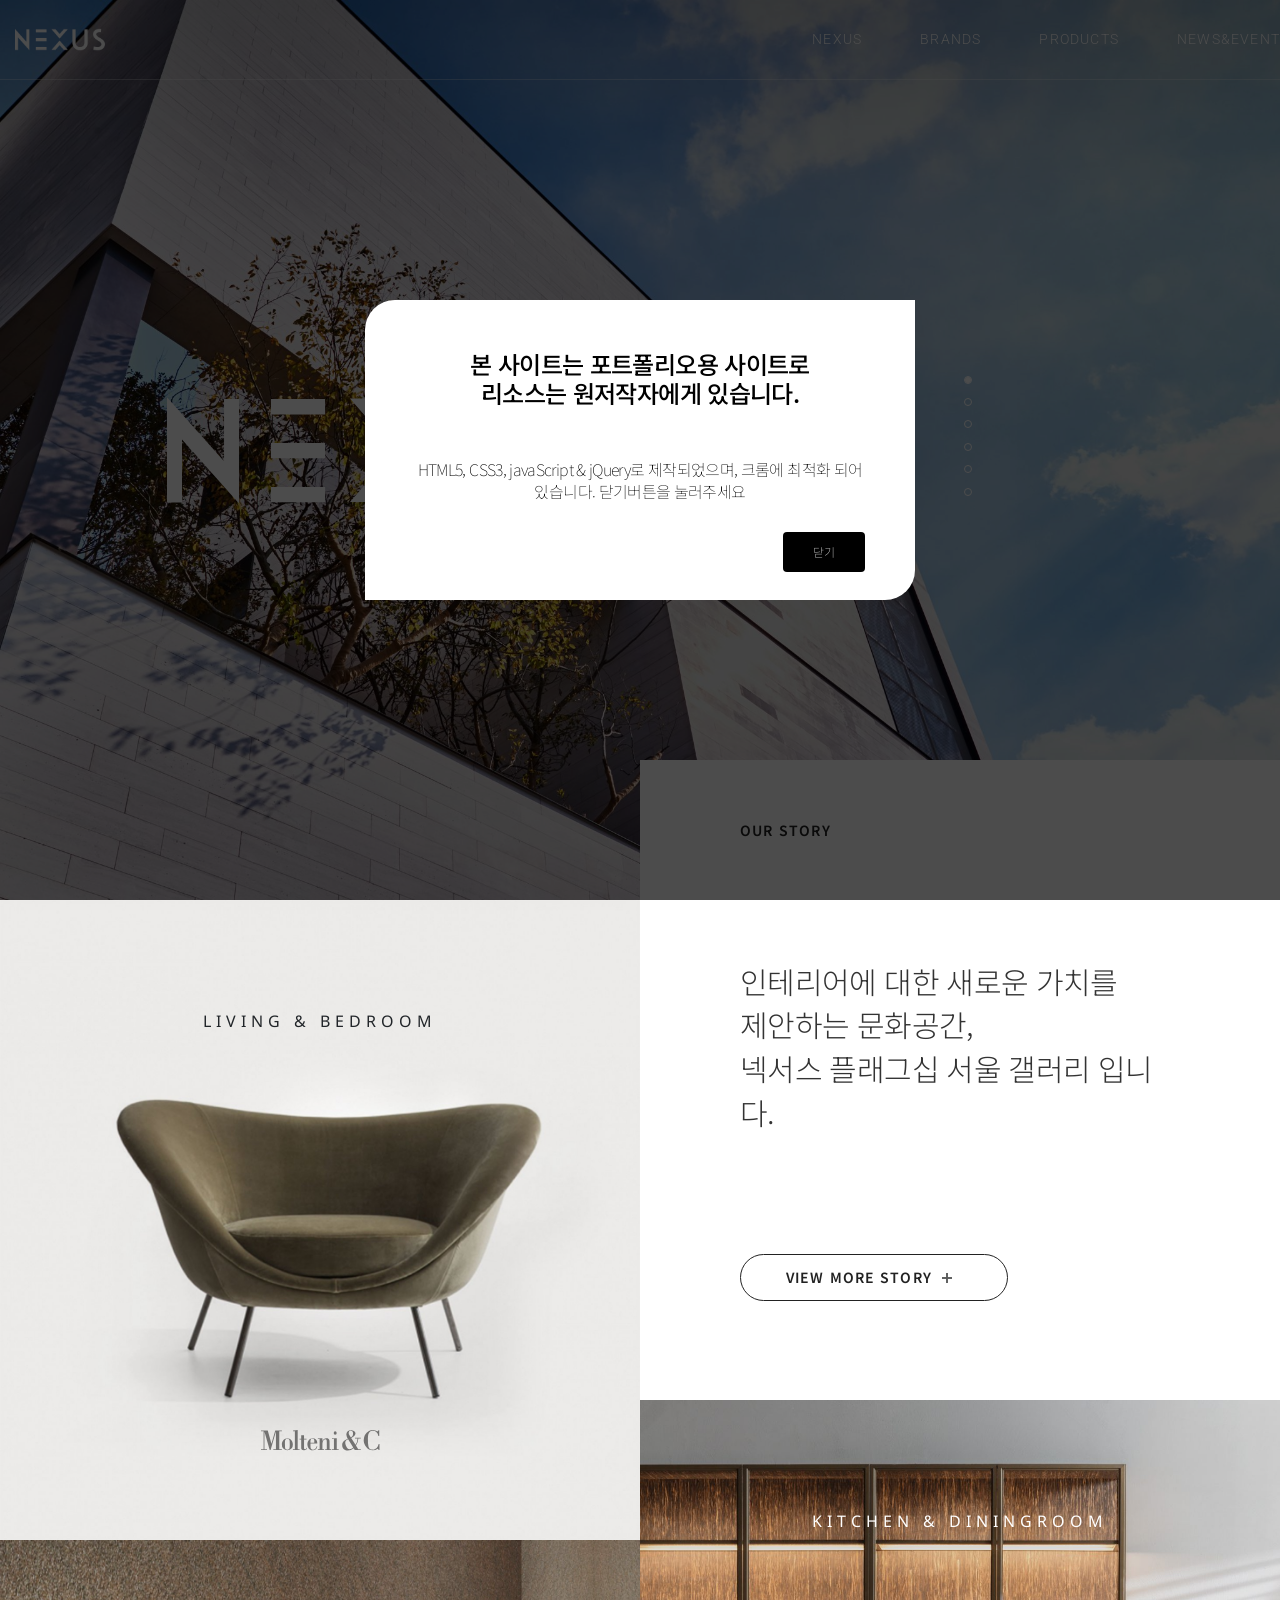
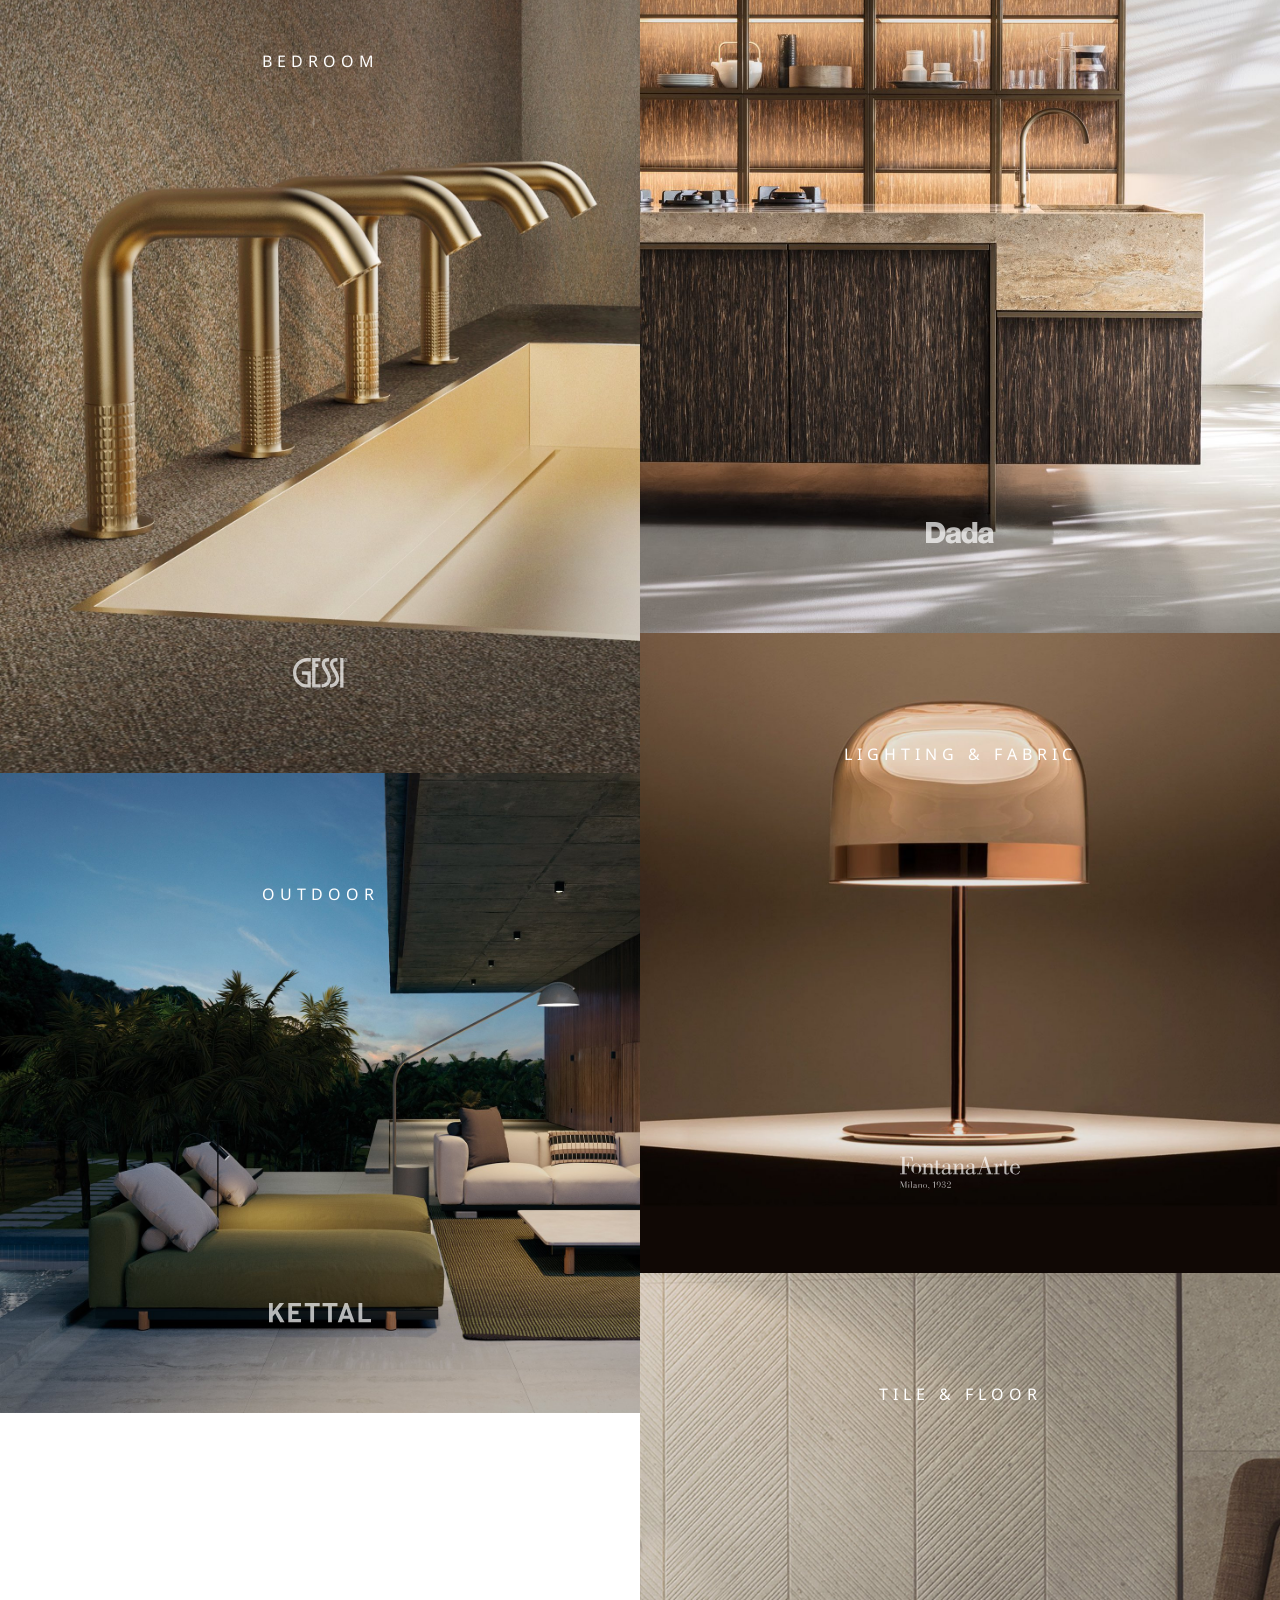
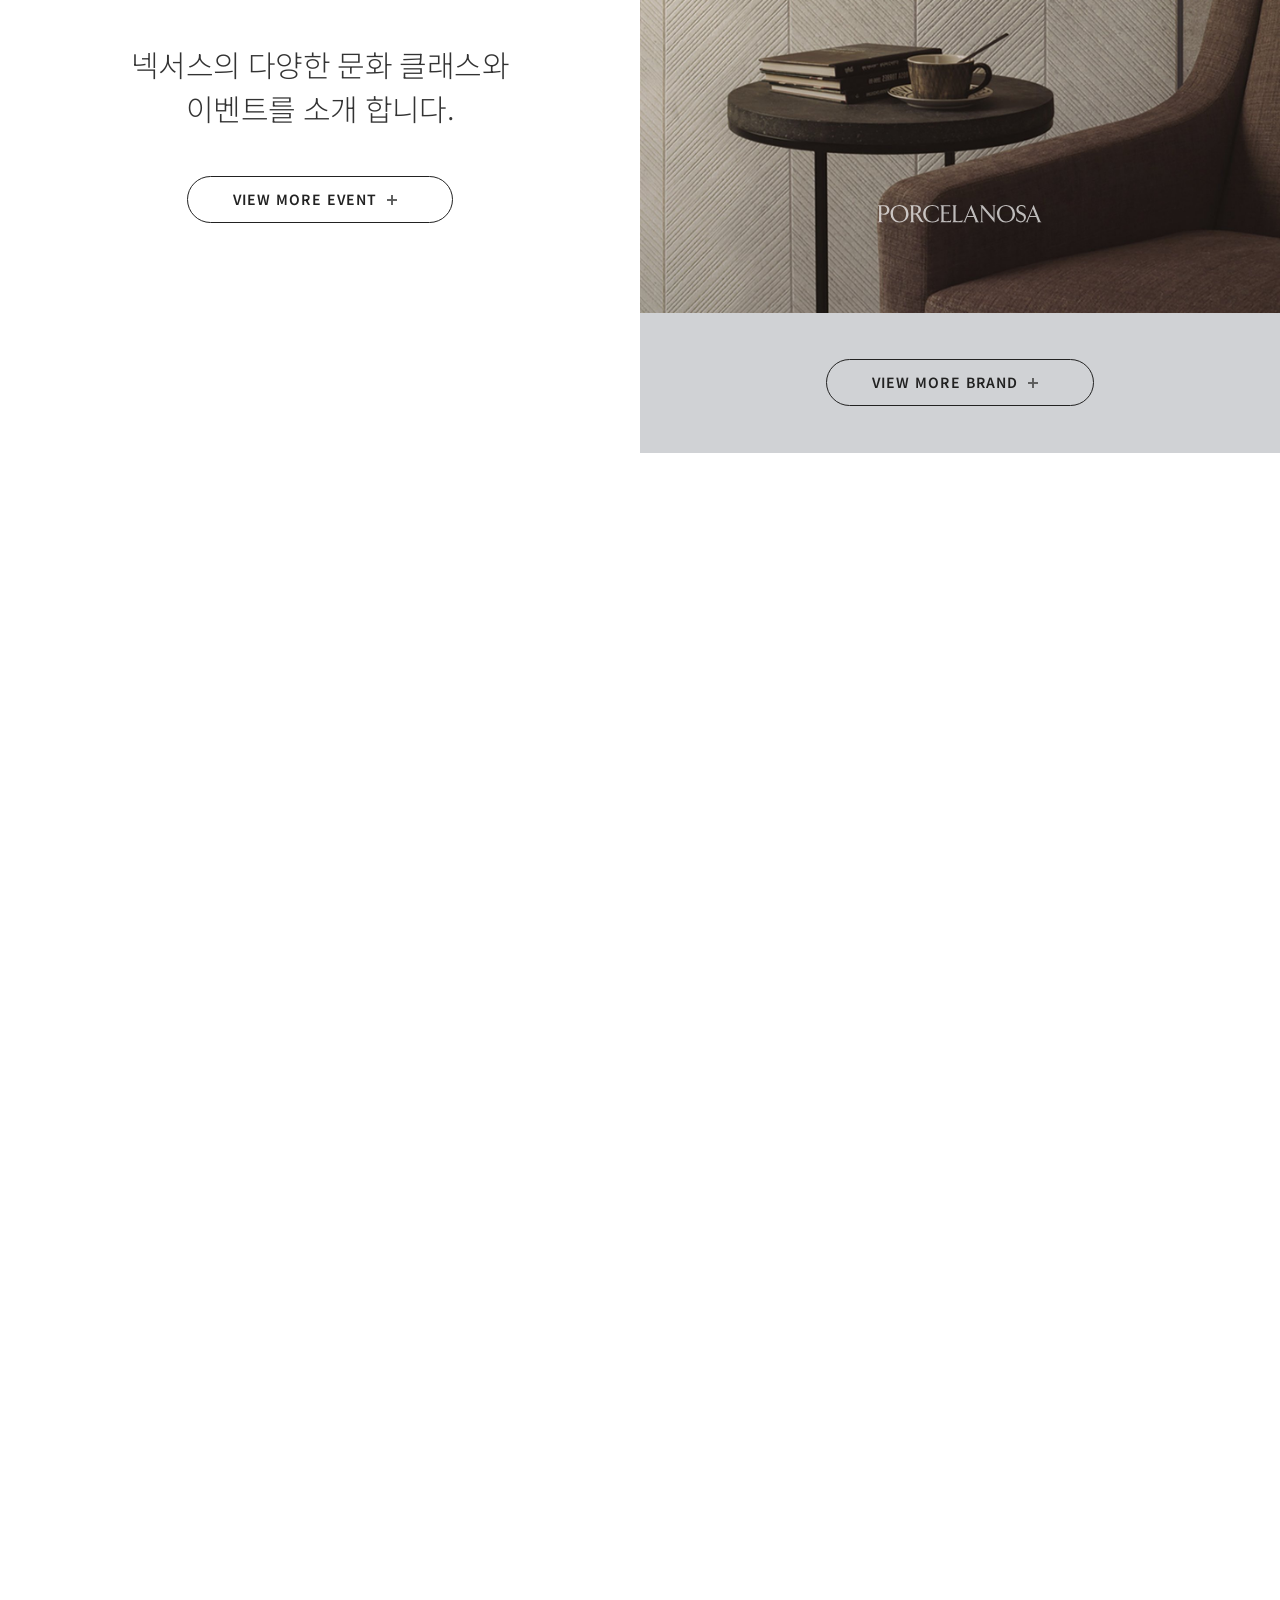
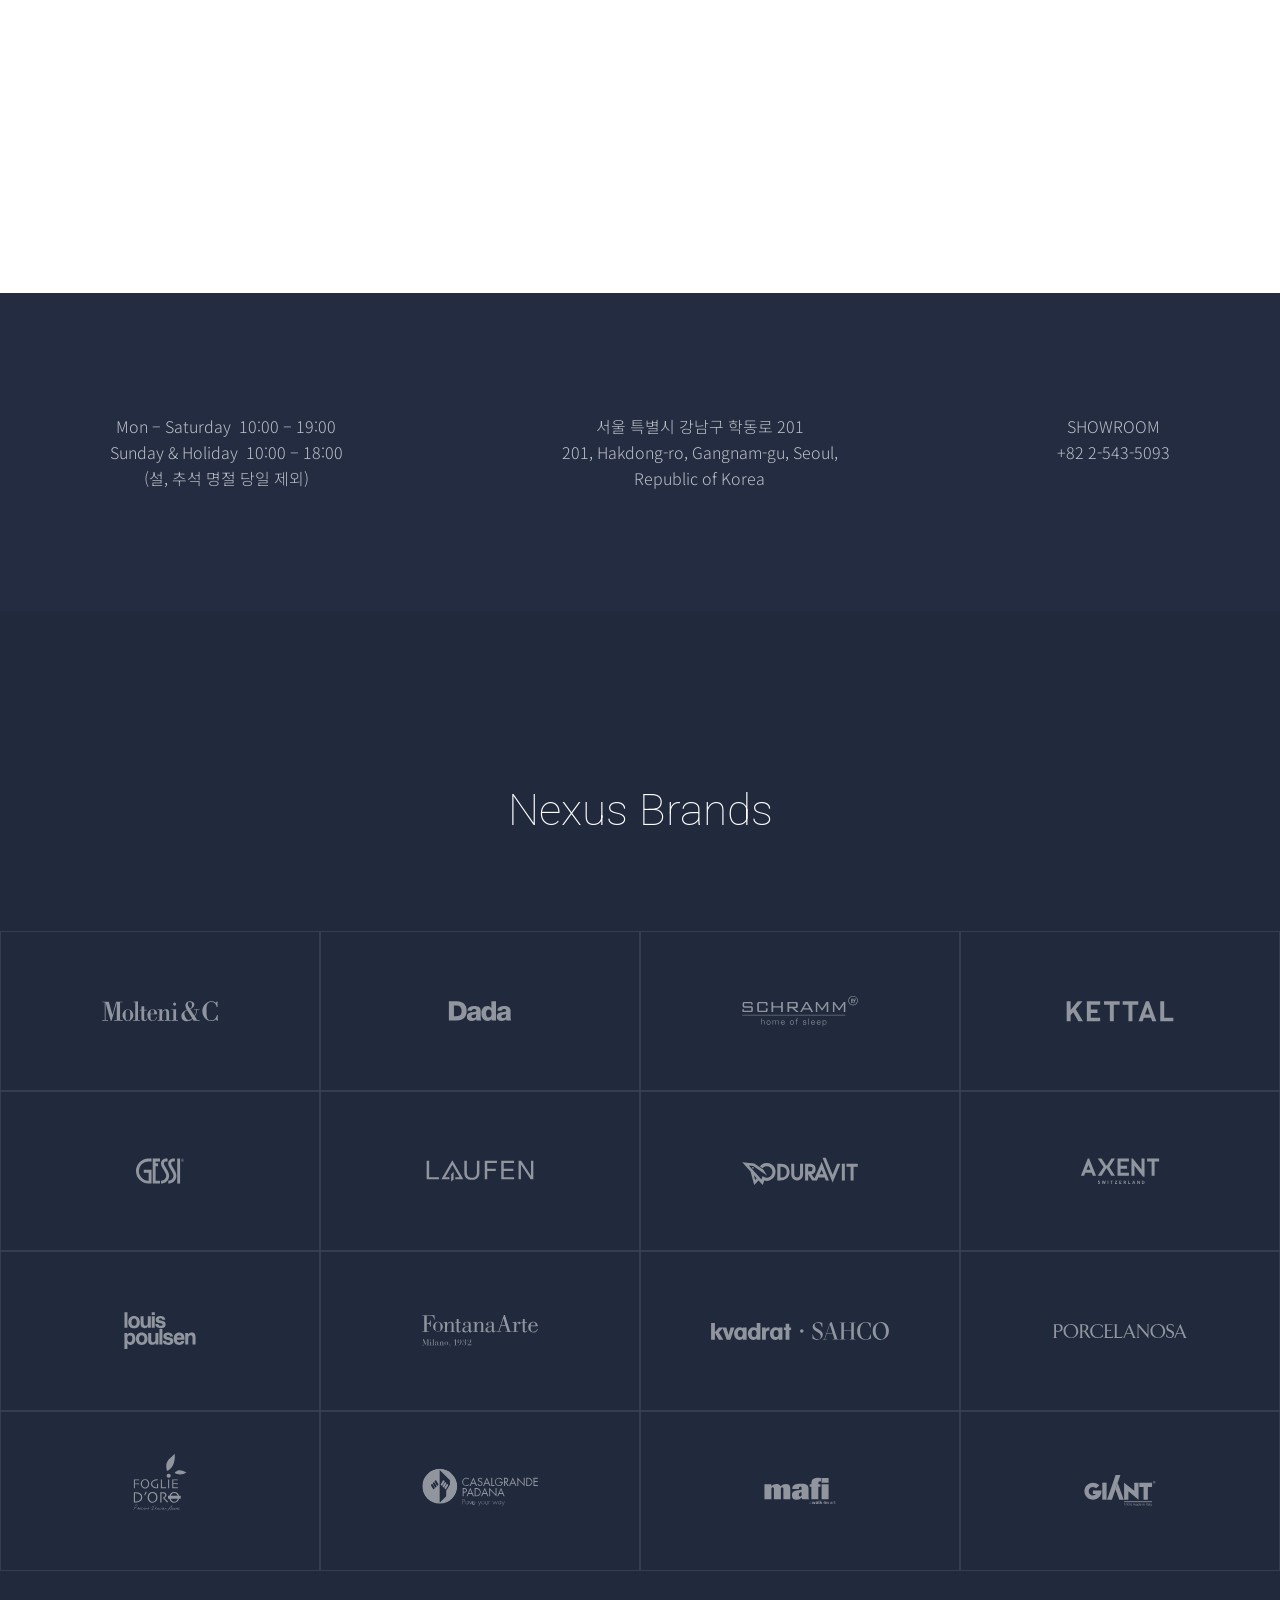
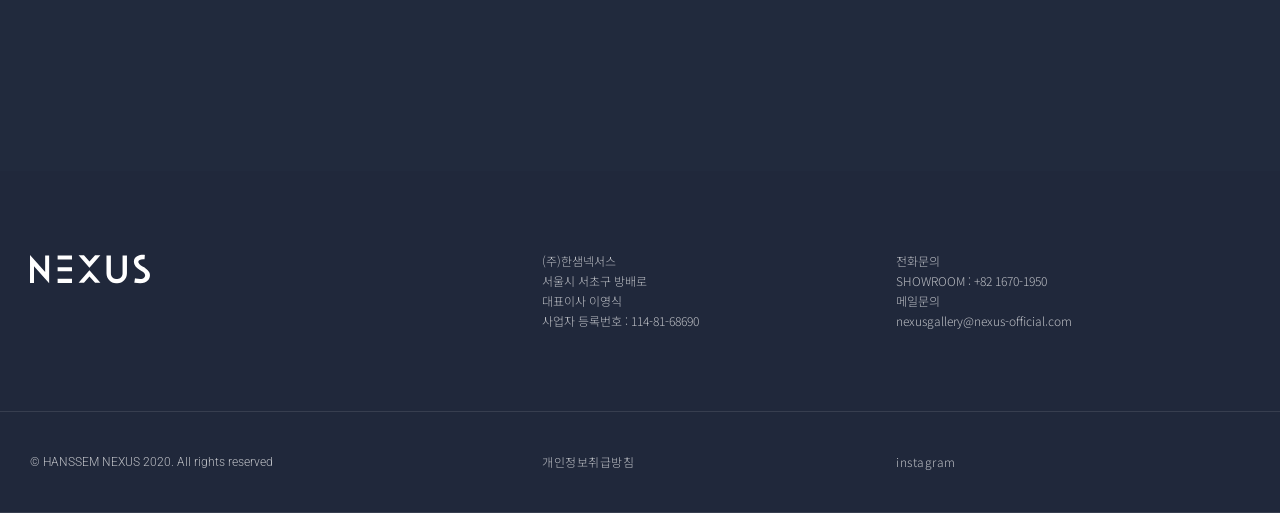
<file: index.html>
<!doctype html>
<html lang="ko">

<head>
  <meta charset="utf-8">
  <meta http-equiv="X-UA-Compatible" content="IE=edge">
  <link rel="shortcut icon" href="images/favicon.png">
  <link rel="apple-touch-icon-precomposed" href="images/favicon_180.png">
  <meta name="viewport"
    content="width=device-width, initial-scale=1, minimum-scale=1, maximum-scale=1, user-scalable=no">
  <title>넥서스 플래그십 서울 갤러리 : Nexus Flagship Seoul Gallery</title>
  <!-- jquery -->
  <script type="text/javascript" src="js/jquery.min.js"></script>
  <!-- html5shiv -->
  <!--[if lt IE 9]> <script src="js/html5shiv.js"></script> <![endif]-->
  <!-- vender-prefix -->
  <script type="text/javascript" src="js/prefixfree.min.js"></script>
  <!-- swiper -->
  <link rel="stylesheet" href="js/swiper/swiper.min.css">
  <script src="js/swiper/swiper.min.js"></script>
  <!-- normalize.css -->
  <link rel="stylesheet" type="text/css" href="css/normalize.css">
  <!-- fontello.css -->
  <link rel="stylesheet" href="css/fontello/css/animation.css">
  <link rel="stylesheet" href="css/fontello/css/fontello.css">
  <link rel="stylesheet" type="text/css" href="css/main.css">
  <!-- scrtipt.js -->
  <script src="js/script.js"></script>
</head>

<body>
<!-- 안내창 -->
<div class="modal">
  <div class="modal-cont">
    <p>
      본 사이트는 포트폴리오용 사이트로 <br>
      리소스는 원저작자에게 있습니다.
    </p>
    <span>HTML5, CSS3, javaScript & jQuery로 제작되었으며,
      크롬에 최적화 되어있습니다. 닫기버튼을 눌러주세요</span>

    <button class="madal-close">닫기</button>
  </div>
</div>
<!-- 안내창 -->


  <div class="wrap">
    <!-- 상단영역 -->
    <header class="header">
      <div class="container">
        <a href="index.html" class="logo"></a>
        <nav class="gnb">
          <ul class="gnb-list">
            <li><a href="#">nexus</a></li>
            <li><a href="#">brands</a></li>
            <li><a href="#">products</a></li>
            <li><a href="#">news&event</a></li>
          </ul>
        </nav>
        <!-- 모바일 메뉴 -->
        <span class="mb-menu">
          <i class="icon-th"></i>
        </span>
      </div>
      <div class="mb-gnb">
        <a href="#" class="mb-gnb-close">&#215;</a>
        <ul class="mb-gnb-list">
          <li><a href="#">nexus</a></li>
          <li><a href="#">brands</a></li>
          <li><a href="#">products</a></li>
          <li><a href="#">news&event</a></li>
        </ul>
      </div>
    </header>
    <!--// 상단영역  -->
    <!-- 비주얼영역 -->
    <section class="visual">
      <div class="swiper-container sw-visual">
        <div class="swiper-wrapper">
          <div class="swiper-slide">
            <div class="visual-box v1">

              <img src="images/img-nexus-logo.svg" alt="Nexus">

            </div>
          </div>
          <div class="swiper-slide">
            <div class="visual-box v2">

              <img src="images/img-molteni-logo-2.svg" alt="molteni">

            </div>
          </div>
          <div class="swiper-slide">
            <div class="visual-box v3">

              <img src="images/img-dada-logo-2.svg" alt="dada">

            </div>
          </div>
          <div class="swiper-slide">
            <div class="visual-box v4">

              <img src="images/img-gessi-logo-2.svg" alt="gessi">

            </div>
          </div>
          <div class="swiper-slide">
            <div class="visual-box v5">

              <img src="images/img-fontana-logo-2.svg" alt="fontana">

            </div>
          </div>
          <div class="swiper-slide">
            <div class="visual-box v6">

              <img src="images/img-kettal-logo-2.svg" alt="kettal">

            </div>
          </div>
        </div>
        <div class="swiper-pagination sw-visual-pg"></div>
      </div>

      <div class="story-box-top">
        <h2 class="story-title">our story</h2>
      </div>

    </section>
    <!--// 비주얼영역 -->
    <!-- 스토리영역 -->
    <section class="story">
      <div class="container">        
        <div class="story-box story-box-first story-1">
          <p class="story-box-desc">
            인테리어에 대한 새로운 가치를 <br>
            제안하는 문화공간, <br>
            넥서스 플래그십 서울 갤러리 입니다.
          </p>
          <div class="story-box-more">
            <a href="#" class="story-box-bt">view more story</a>
          </div>
        </div>
        <div class="story-box story-2">
          <a href="#" class="story-box-link"></a>
          <span class="story-box-tit">Living & bedroom</span>
          <span class="story-box-brand">
            <img src="images/img-molteni-logo.svg" alt="">
          </span>
        </div>
        <div class="story-box story-box-up story-3">
          <a href="#" class="story-box-link"></a>
          <span class="story-box-tit">KITCHEN & diningroom</span>
          <span class="story-box-brand">
            <img src="images/img-dada-logo.svg" alt="">
          </span>
        </div>
        <div class="story-box story-4">
          <a href="#" class="story-box-link"></a>
          <span class="story-box-tit">bedroom</span>
          <span class="story-box-brand">
            <img src="images/img-gessi-logo.svg" alt="">
          </span>
        </div>
        <div class="story-box story-box-up story-5">
          <a href="#" class="story-box-link"></a>
          <span class="story-box-tit">LIGHTIng & fabric</span>
          <span class="story-box-brand">
            <img src="images/img-fontana-logo.svg" alt="">
          </span>
        </div>
        <div class="story-box story-6">
          <a href="#" class="story-box-link"></a>
          <span class="story-box-tit">OUTDOOR</span>
          <span class="story-box-brand">
            <img src="images/img_kettal_logo.svg" alt="">
          </span>
        </div>
        <div class="story-box story-box-up story-7">
          <a href="#" class="story-box-link"></a>
          <span class="story-box-tit">tile & floor</span>
          <span class="story-box-brand">
            <img src="images/img-porcelanosa-logo.svg" alt="">
          </span>
        </div>
        <div class="story-box story-8">
          <p class="story-box-desc">
            넥서스의 다양한 문화 클래스와 <br>
            이벤트를 소개 합니다.
          </p>
          <div class="story-box-more">
            <a href="#" class="story-box-bt">view more event</a>
          </div>
        </div>
        <div class="story-box story-box-up story-box-last story-9">
          <div class="story-box-more">
            <a href="#" class="story-box-bt">view more brand</a>
          </div>
        </div>
      </div>
    </section>
    <!--// 스토리영역 -->
    <!-- 갤러리영역 -->
    <section class="gallery">
      <div class="container">
        <span class="gallery-tit">Where are we</span>
        <span class="gallery-desc">Nexus flagship seoul gallery</span>
      </div>
    </section>
    <!-- // 갤러리영역 -->
    <!-- Contact 영역 -->
    <section class="contact">
      <div class="container">
        <p class="contact-box">
          Mon – Saturday&nbsp; 10:00 – 19:00<br>
          Sunday & Holiday&nbsp; 10:00 – 18:00<br>
          (설, 추석 명절 당일 제외)
        </p>
        <p class="contact-box">
          서울 특별시 강남구 학동로 201<br>
          201, Hakdong-ro, Gangnam-gu, Seoul,<br>
          Republic of Korea
        </p>
        <p class="contact-box">
          SHOWROOM<br>
          +82 2-543-5093
        </p>
      </div>
    </section>
    <!--// Contact 영역 -->
    <!-- 브랜드영역 -->
    <section class="brand">
      <div class="container">
        <h2 class="brand-tit">
          Nexus Brands
        </h2>
        <a href="#" class="brand-link"><img src="images/img_main_logo_molteni.svg" alt=""></a>
        <a href="#" class="brand-link"><img src="images/img_main_logo_dada.svg" alt=""></a>
        <a href="#" class="brand-link"><img src="images/img_main_logo_schramm.svg" alt=""></a>
        <a href="#" class="brand-link"><img src="images/img_main_logo_kettal.svg" alt=""></a>
        <a href="#" class="brand-link"><img src="images/img_main_logo_gessi.svg" alt=""></a>
        <a href="#" class="brand-link"><img src="images/img_main_logo_laufen.svg" alt=""></a>
        <a href="#" class="brand-link"><img src="images/img_main_logo_duravit.svg" alt=""></a>
        <a href="#" class="brand-link"><img src="images/img_main_logo_axent.svg" alt=""></a>
        <a href="#" class="brand-link"><img src="images/img_main_logo_louispoulsen.svg" alt=""></a>
        <a href="#" class="brand-link"><img src="images/img_main_logo_fontana.svg" alt=""></a>
        <a href="#" class="brand-link"><img src="images/img_main_logo_kvadrat.svg" alt=""></a>
        <a href="#" class="brand-link"><img src="images/img_main_logo_porcelanosa.svg" alt=""></a>
        <a href="#" class="brand-link"><img src="images/img_main_logo_fd.svg" alt=""></a>
        <a href="#" class="brand-link"><img src="images/img_main_logo_casalgrande.svg" alt=""></a>
        <a href="#" class="brand-link"><img src="images/img_main_logo_mafi.svg" alt=""></a>
        <a href="#" class="brand-link"><img src="images/img_main_logo_giant.svg" alt=""></a>
      </div>
    </section>
    <!--// 브랜드영역 -->
    <!-- 하단영역 -->
    <footer class="footer">

      <div class="f-top">
        <div class="container">
          <a href="#" class="f-logo">
            <img src="images/img-nexus-logo.svg" alt="">
          </a>
          <p class="f-top-box">
            (주)한샘넥서스<br>
            서울시 서초구 방배로<br>
            대표이사 이영식<br>
            사업자 등록번호 : 114-81-68690
          </p>
          <p class="f-top-box">
            전화문의<br>
            SHOWROOM : +82 1670-1950<br>
            메일문의<br>
            nexusgallery@nexus-official.com
          </p>

        </div>
      </div>

      <div class="f-bottom">
        <div class="container">
          <span class="copy">&copy; HANSSEM NEXUS 2020. All rights reserved</span>
          <a href="#" class="privacy">개인정보취급방침</a>
          <a href="#" class="insta">instagram</a>
        </div>
      </div>

    </footer>
    <!--// 하단영역 -->
  </div>
</body>

</html>
</file>
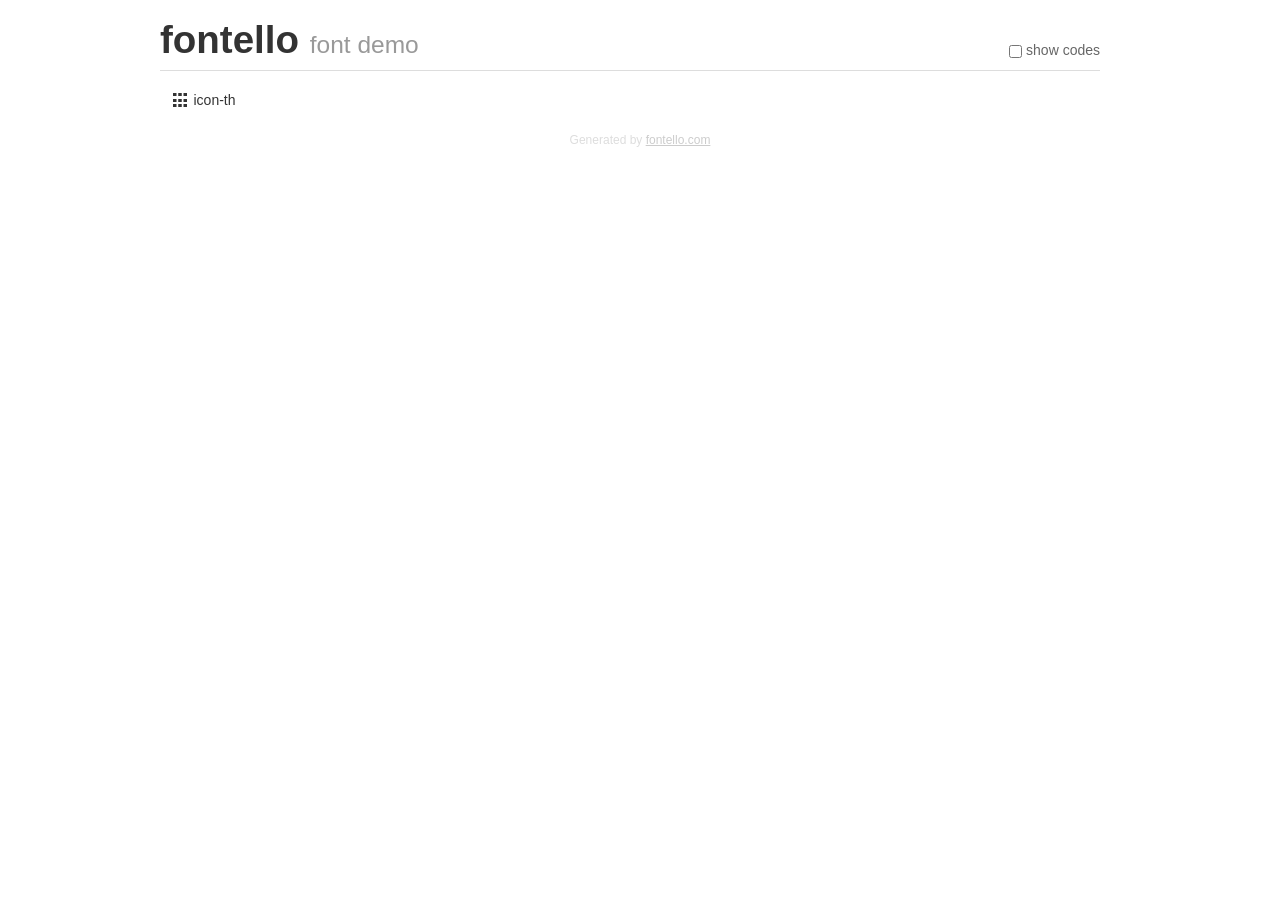
<file: css/fontello/demo.html>
<!DOCTYPE html>
<html>
  <head>
  <!--[if lt IE 9]><script language="javascript" type="text/javascript" src="//html5shim.googlecode.com/svn/trunk/html5.js"></script><![endif]-->
  <meta charset="UTF-8">
  <style>
    html {
      font-size: 100%;
      -webkit-text-size-adjust: 100%;
      -ms-text-size-adjust: 100%;
    }
    a:focus {
      outline: thin dotted #333;
      outline: 5px auto -webkit-focus-ring-color;
      outline-offset: -2px;
    }
    a:hover,
    a:active {
      outline: 0;
    }
    input {
      margin: 0;
      font-size: 100%;
      vertical-align: middle;
      *overflow: visible;
      line-height: normal;
    }
    input::-moz-focus-inner {
      padding: 0;
      border: 0;
    }
    body {
      margin: 0;
      font-family: "Helvetica Neue", Helvetica, Arial, sans-serif;
      font-size: 14px;
      line-height: 20px;
      color: #333;
      background-color: #fff;
    }
    a {
      color: #08c;
      text-decoration: none;
    }
    a:hover {
      color: #005580;
      text-decoration: underline;
    }
    .row {
      margin-left: -20px;
      *zoom: 1;
    }
    .row:before,
    .row:after {
      display: table;
      content: "";
      line-height: 0;
    }
    .row:after {
      clear: both;
    }
    .span3 {
      float: left;
      min-height: 1px;
      margin-left: 20px;
      width: 220px;
    }
    .container {
      width: 940px;
      margin-right: auto;
      margin-left: auto;
      *zoom: 1;
    }
    .container:before,
    .container:after {
      display: table;
      content: "";
      line-height: 0;
    }
    .container:after {
      clear: both;
    }
    small {
      font-size: 85%;
    }
    h1 {
      margin: 10px 0;
      font-family: inherit;
      font-weight: bold;
      line-height: 20px;
      color: inherit;
      text-rendering: optimizelegibility;
      line-height: 40px;
      font-size: 38.5px;
    }
    h1 small {
      font-weight: normal;
      line-height: 1;
      color: #999;
      font-size: 24.5px;
    }

    body {
      margin-top: 90px;
    }
    .header {
      position: fixed;
      top: 0;
      left: 50%;
      margin-left: -480px;
      background-color: #fff;
      border-bottom: 1px solid #ddd;
      padding-top: 10px;
      z-index: 10;
    }
    .footer {
      color: #ddd;
      font-size: 12px;
      text-align: center;
      margin-top: 20px;
    }
    .footer a {
      color: #ccc;
      text-decoration: underline;
    }
    .the-icons {
      font-size: 14px;
      line-height: 24px;
    }
    .switch {
      position: absolute;
      right: 0;
      bottom: 10px;
      color: #666;
    }
    .switch input {
      margin-right: 0.3em;
    }
    .codesOn .i-name {
      display: none;
    }
    .codesOn .i-code {
      display: inline;
    }
    .i-code {
      display: none;
    }
    @font-face {
      font-family: 'fontello';
      src: url('./font/fontello.eot?25028051');
      src: url('./font/fontello.eot?25028051#iefix') format('embedded-opentype'),
           url('./font/fontello.woff?25028051') format('woff'),
           url('./font/fontello.ttf?25028051') format('truetype'),
           url('./font/fontello.svg?25028051#fontello') format('svg');
      font-weight: normal;
      font-style: normal;
    }
    .demo-icon {
      font-family: "fontello";
      font-style: normal;
      font-weight: normal;
      speak: never;
     
      display: inline-block;
      text-decoration: inherit;
      width: 1em;
      margin-right: .2em;
      text-align: center;
      /* opacity: .8; */
     
      /* For safety - reset parent styles, that can break glyph codes*/
      font-variant: normal;
      text-transform: none;
     
      /* fix buttons height, for twitter bootstrap */
      line-height: 1em;
     
      /* Animation center compensation - margins should be symmetric */
      /* remove if not needed */
      margin-left: .2em;
     
      /* You can be more comfortable with increased icons size */
      /* font-size: 120%; */
     
      /* Font smoothing. That was taken from TWBS */
      -webkit-font-smoothing: antialiased;
      -moz-osx-font-smoothing: grayscale;
     
      /* Uncomment for 3D effect */
      /* text-shadow: 1px 1px 1px rgba(127, 127, 127, 0.3); */
    }
    </style>
    <link rel="stylesheet" href="css/animation.css"><!--[if IE 7]><link rel="stylesheet" href="css/" + font.fontname + "-ie7.css"><![endif]-->
    <script>
      function toggleCodes(on) {
        var obj = document.getElementById('icons');
      
        if (on) {
          obj.className += ' codesOn';
        } else {
          obj.className = obj.className.replace(' codesOn', '');
        }
      }
    </script>
  </head>
  <body>
    <div class="container header">
      <h1>fontello <small>font demo</small></h1>
      <label class="switch">
        <input type="checkbox" onclick="toggleCodes(this.checked)">show codes
      </label>
    </div>
    <div class="container" id="icons">
      <div class="row">
        <div class="span3" title="Code: 0xe800">
          <i class="demo-icon icon-th">&#xe800;</i> <span class="i-name">icon-th</span><span class="i-code">0xe800</span>
        </div>
      </div>
    <div class="container footer">Generated by <a href="https://fontello.com">fontello.com</a></div>
  </body>
</html>
</file>
<file: css/fontello/css/animation.css>
/*
   Animation example, for spinners
*/
.animate-spin {
  -moz-animation: spin 2s infinite linear;
  -o-animation: spin 2s infinite linear;
  -webkit-animation: spin 2s infinite linear;
  animation: spin 2s infinite linear;
  display: inline-block;
}
@-moz-keyframes spin {
  0% {
    -moz-transform: rotate(0deg);
    -o-transform: rotate(0deg);
    -webkit-transform: rotate(0deg);
    transform: rotate(0deg);
  }

  100% {
    -moz-transform: rotate(359deg);
    -o-transform: rotate(359deg);
    -webkit-transform: rotate(359deg);
    transform: rotate(359deg);
  }
}
@-webkit-keyframes spin {
  0% {
    -moz-transform: rotate(0deg);
    -o-transform: rotate(0deg);
    -webkit-transform: rotate(0deg);
    transform: rotate(0deg);
  }

  100% {
    -moz-transform: rotate(359deg);
    -o-transform: rotate(359deg);
    -webkit-transform: rotate(359deg);
    transform: rotate(359deg);
  }
}
@-o-keyframes spin {
  0% {
    -moz-transform: rotate(0deg);
    -o-transform: rotate(0deg);
    -webkit-transform: rotate(0deg);
    transform: rotate(0deg);
  }

  100% {
    -moz-transform: rotate(359deg);
    -o-transform: rotate(359deg);
    -webkit-transform: rotate(359deg);
    transform: rotate(359deg);
  }
}
@-ms-keyframes spin {
  0% {
    -moz-transform: rotate(0deg);
    -o-transform: rotate(0deg);
    -webkit-transform: rotate(0deg);
    transform: rotate(0deg);
  }

  100% {
    -moz-transform: rotate(359deg);
    -o-transform: rotate(359deg);
    -webkit-transform: rotate(359deg);
    transform: rotate(359deg);
  }
}
@keyframes spin {
  0% {
    -moz-transform: rotate(0deg);
    -o-transform: rotate(0deg);
    -webkit-transform: rotate(0deg);
    transform: rotate(0deg);
  }

  100% {
    -moz-transform: rotate(359deg);
    -o-transform: rotate(359deg);
    -webkit-transform: rotate(359deg);
    transform: rotate(359deg);
  }
}
</file>
<file: css/fontello/css/fontello.css>
@font-face {
  font-family: 'fontello';
  src: url('../font/fontello.eot?67972835');
  src: url('../font/fontello.eot?67972835#iefix') format('embedded-opentype'),
       url('../font/fontello.woff2?67972835') format('woff2'),
       url('../font/fontello.woff?67972835') format('woff'),
       url('../font/fontello.ttf?67972835') format('truetype'),
       url('../font/fontello.svg?67972835#fontello') format('svg');
  font-weight: normal;
  font-style: normal;
}
/* Chrome hack: SVG is rendered more smooth in Windozze. 100% magic, uncomment if you need it. */
/* Note, that will break hinting! In other OS-es font will be not as sharp as it could be */
/*
@media screen and (-webkit-min-device-pixel-ratio:0) {
  @font-face {
    font-family: 'fontello';
    src: url('../font/fontello.svg?67972835#fontello') format('svg');
  }
}
*/
[class^="icon-"]:before, [class*=" icon-"]:before {
  font-family: "fontello";
  font-style: normal;
  font-weight: normal;
  speak: never;

  display: inline-block;
  text-decoration: inherit;
  width: 1em;
  margin-right: .2em;
  text-align: center;
  /* opacity: .8; */

  /* For safety - reset parent styles, that can break glyph codes*/
  font-variant: normal;
  text-transform: none;

  /* fix buttons height, for twitter bootstrap */
  line-height: 1em;

  /* Animation center compensation - margins should be symmetric */
  /* remove if not needed */
  margin-left: .2em;

  /* you can be more comfortable with increased icons size */
  /* font-size: 120%; */

  /* Font smoothing. That was taken from TWBS */
  -webkit-font-smoothing: antialiased;
  -moz-osx-font-smoothing: grayscale;

  /* Uncomment for 3D effect */
  /* text-shadow: 1px 1px 1px rgba(127, 127, 127, 0.3); */
}

.icon-th:before { content: '\e800'; } /* '' */
</file>
<file: css/main.css>
@charset 'utf-8';
@import url("https://fonts.googleapis.com/css2?family=Noto+Sans+KR:wght@100;300;400;500;700;900&family=Roboto:wght@100;300;400;500;700;900&display=swap");
@import url("https://fonts.googleapis.com/css2?family=Noto+Sans:wght@400;700&display=swap");

* {
  margin: 0;
  padding: 0;
  box-sizing: border-box;
}

a {
  color: #000;
  text-decoration: none;
}

img {
  border: 0;
  vertical-align: middle;
}

ul,
li {
  list-style: none;
}

html {
  font-size: 10px;
  overflow-x: hidden;
}

body {
  font-family: "Noto Sans KR", "Roboto", sans-serif;
  font-size: 1.6rem;
  line-height: 1.4;
  letter-spacing: -0.064rem;
  color: #333;
  font-weight: 400;
}

/* 공통요소 */
.container {
  position: relative;
  display: block;
  max-width: 144rem;
  width: 100%;
  margin: 0 auto;
}

.wrap {
  position: relative;
  display: block;
}

/* 안내창 */
.modal {
  position: fixed;
  left: 0;
  top: 0;
  display: block;
  width: 100%;
  height: 100%;
  background: rgba(0, 0, 0, 0.7);
  z-index: 9999999;
}

.modal-cont {
  position: absolute;
  left: 50%;
  top: 50%;
  transform: translate(-50%, -50%);

  display: block;
  width: 550px;
  height: 300px;
  background: #fff;
  border-radius: 30px 0 30px 0;
  padding: 50px;
}

.modal-cont p {
  position: relative;
  display: block;
  font-size: 24px;
  text-align: center;
  font-weight: 500;
  color: #000;
  line-height: 1.2;
  margin-bottom: 50px;
}

.modal-cont span {
  position: relative;
  display: block;
  font-size: 16px;
  font-weight: 100;
  line-height: 1.4;
  text-align: center;
  color: #000;
}

.modal-cont button {
  position: relative;
  display: block;
  float: right;

  background: #000;
  color: #fff;
  font-size: 12px;
  font-weight: 100;
  cursor: pointer;

  margin-top: 30px;
  border: 0;
  line-height: 40px;
  text-align: center;
  padding: 0 30px;
  border-radius: 4px;
}
/* 상단영역 */
.header {
  position: absolute;
  left: 0;
  top: 0;
  display: block;
  width: 100%;
  height: 8rem;
  border-bottom: 0.1rem solid rgba(255, 255, 255, 0.3);
  z-index: 999999;
}

/* 상단 주메뉴 고정 */
.header-focus {
  position: fixed;
  background: #fff;
  border-bottom: 0.1rem solid #e4e4e4;
  animation-name: slidedown;
  animation-duration: 0.5s;
}

@keyframes slidedown {
  from {
    margin-top: -8rem;
  }

  to {
    margin-top: -0rem;
  }
}

.header-focus .logo {
  background: url("../images/logo_dark.svg") no-repeat center !important;
  background-size: contain;
}

.header-focus .gnb a {
  color: #20283b !important;
  font-weight: 400 !important;
}

.header > .container {
  display: flex;
  justify-content: space-between;
  align-items: center;
  height: 100%;
}

.logo {
  display: block;
  width: 9rem;
  height: 2.7rem;
  background: url("../images/logo.png") no-repeat center;
  background-size: contain;
  margin-left: 1.5rem;
}

.gnb {
  display: block;
}

.gnb-list {
  display: flex;
}

.gnb-list > li {
  display: block;
  margin-left: 5.8rem;
}

.gnb-list > li > a {
  display: block;
  font-size: 1.4rem;
  color: #fff;
  font-weight: 300;
  letter-spacing: 0.12rem;
  text-transform: uppercase;
  font-family: "Roboto", sans-serif;
}

.gnb-list > li > a:hover {
  text-decoration: underline;
}

.mb-menu {
  position: absolute;

  top: 50%;
  transform: translateY(-50%);

  right: 2.5rem;
  display: none;
  width: 2.4rem;
  height: 2.4rem;
  cursor: pointer;
}

.mb-gnb {
  position: fixed;
  left: -31rem;
  top: 0;
  display: flex;
  flex-wrap: wrap;
  align-content: flex-start;

  width: 30rem;
  height: 100%;
  background-color: #fefefe;
  box-shadow: 0px 0.2rem 0.6rem 0rem rgb(0 0 0 / 25%);
  padding: 3rem;

  transition: left 0.3s ease-in-out;
}

.mb-gnb-open {
  left: 0;
}

.mb-gnb-close {
  font-size: 3.2rem;
  color: #20283b;
  line-height: 1;
  transform: scale(0.7);
  margin-bottom: 2.8rem;
}

.mb-gnb-list {
  width: 100%;
}

.mb-gnb-list > li {
  border-bottom: 0.1rem solid #e5e5e5;
}

.mb-gnb-list > li:last-child {
  border-bottom: none;
}

.mb-gnb-list > li > a {
  display: block;
  line-height: 6.5rem;
}

.mb-gnb-list > li > a:hover {
  background-color: #f6f6f6;
  text-decoration: underline;
}

/* header 영역 반응형 : 1024px */
@media screen and (max-width: 1024px) {
  .header {
    height: 6.8rem;
  }

  .logo {
    width: 7.8rem;
    height: 2.3rem;
    margin-left: 3rem;
  }

  .gnb {
    display: none;
  }

  .mb-menu {
    display: block;
  }
}

/* 비주얼영역 */
.visual {
  position: relative;
  display: block;
  width: 100%;
  height: 100vh;
}

.swiper-container {
  width: 100%;
  height: 100%;
}

.sw-visual {
}

.visual-box {
  position: relative;
  width: 100%;
  height: 100vh;
}

.v1 {
  background: url("../images/visual_1.jpg") no-repeat center;
  background-size: cover;
}

.v2 {
  background: url("../images/visual_2.jpg") no-repeat center;
  background-size: cover;
}

.v3 {
  background: url("../images/visual_3.jpg") no-repeat center;
  background-size: cover;
}

.v4 {
  background: url("../images/visual_4.jpg") no-repeat center;
  background-size: cover;
}

.v5 {
  background: url("../images/visual_5.jpg") no-repeat center;
  background-size: cover;
}

.v6 {
  background: url("../images/visual_6.jpg") no-repeat center;
  background-size: cover;
}

.visual-box img {
  position: absolute;
  left: 10.0208vw;
  top: 50%;
  transform: translateY(-50%);

  height: 15vh;
  width: auto;

  opacity: 0;
  transition: opacity 1s, left 1s;
}

.sw-visual .swiper-wrapper .swiper-slide-active img {
  opacity: 1;
  left: 13.0208vw;
}

/* 
.sw-visual .swiper-wrapper .swiper-slide-prev img {
    transition: transform 0.6s, opacity 0.6s !important;
    opacity: 0 !important;
    transform: translateX(0) !important;
} */

.sw-visual-pg {
  left: 75% !important;
  bottom: calc(50% - 5rem) !important;
  width: 0.8rem !important;
}

.sw-visual-pg .swiper-pagination-bullet {
  position: relative;

  border: 0.1rem solid #fff;
  background: rgba(255, 255, 255, 0);
  opacity: 1;
  transition: background 0.3s;

  overflow: hidden;
}

.sw-visual-pg .swiper-pagination-bullet:hover {
  background: rgba(255, 255, 255, 1);
}

.sw-visual-pg .swiper-pagination-bullet::before {
  content: "";
  position: absolute;
  left: -0.1rem;
  top: 100%;
  display: block;
  width: 0.8rem;
  height: 0.8rem;
  background: #fff;
  border-radius: 100%;
}

.sw-visual-pg .swiper-pagination-bullet-active::before {
  top: -0.1rem;
}

.sw-visual-pg-active::before {
  animation: ani-down 1s;
}

@keyframes ani-down {
  0% {
    top: -0.1rem;
  }

  100% {
    top: 100%;
  }
}

.story-box-top {
  position: absolute;
  right: 0;
  bottom: 0;
  width: 50%;
  height: 14rem;
  line-height: 14rem;
  background-color: #fff;
  z-index: 999;
}

/* 최상단 스토리 */
@media screen and (max-width: 1024px) {
  .story-box-top {
    height: 14rem;
    line-height: 14rem;
  }
}

@media screen and (max-width: 768px) {
  .story-box-top {
    height: 6.2rem;
    line-height: 6.2rem;
  }
}

/* 스토리영역 */
.story {
  position: relative;
  display: block;
}

.story > .container {
  display: flex;
  flex-wrap: wrap;
  flex-direction: row-reverse;
}

.story-box {
  position: relative;

  display: flex;
  flex-wrap: wrap;
  align-content: space-between;

  width: 50%;
  height: 50vw;

  max-height: 72rem;
  max-width: 72rem;
}

.story-box-link {
  position: absolute;
  left: 0;
  top: 0;
  display: block;
  width: 100%;
  height: 100%;
}

.story-box-tit {
  font-size: 1.6rem;
  font-weight: 400;
  color: #fff;
  font-family: "Noto Sans", sans-serif;
  letter-spacing: 0.5rem;
  line-height: 1.4;
  text-transform: uppercase;

  z-index: 9;

  width: 100%;
  padding-top: 11rem;
  text-align: center;
}

.story-box-brand {
  width: 100%;
  padding-bottom: 6rem;
  text-align: center;
}

.story-box-desc {
  color: #333;
  font-size: 3rem;
  font-weight: 300;
  letter-spacing: -0.064rem;
  line-height: 1.46;

  width: 100%;
  padding: 0 10rem;
}

.story-box-more {
  width: 100%;
  padding: 0 10rem;
}

.story-box-bt {
  display: inline-block;
  border: 0.1rem solid #222;
  padding: 0 4.5rem;
  line-height: 4.5rem;
  border-radius: 4.5rem;

  color: #222;
  font-size: 1.4rem;
  font-weight: 600;
  text-transform: uppercase;
  letter-spacing: 0.112rem;
}

.story-box-bt::after {
  content: "";
  position: relative;
  display: inline-block;
  width: 1rem;
  height: 1rem;
  background: url("../images/plus.svg") no-repeat center;
  margin: 0 1rem;
}

.story-box-bt:hover {
  text-decoration: underline;
}

.story-title {
  font-size: 1.4rem;
  color: #222;
  font-weight: 600;
  text-transform: uppercase;
  letter-spacing: 0.12rem;
  margin-left: 10rem;
}

.story-box-first {
  height: 40.2778vw;
  max-height: 58rem;
}

.story-box-up {
  margin-top: -14rem;
}

.story-1 {
  background: #fff;
  align-content: space-around;
}

.story-1 .story-box-more {
  padding-bottom: 5.5rem;
}

.story-2 {
  background: url("../images/story_1.jpg") no-repeat center;
  background-size: cover;
}

.story-2 .story-box-tit {
  color: #212529;
}

.story-3 {
  height: 65.07vw;
  max-height: 93.7rem;
  background: url("../images/story_2.jpg") no-repeat center;
  background-size: cover;
}

.story-4 {
  height: 65.07vw;
  max-height: 93.7rem;
  background: url("../images/story_3.jpg") no-repeat center;
  background-size: cover;
}

.story-5 {
  background: url("../images/story_4.jpg") no-repeat center;
  background-size: cover;
}

.story-6 {
  background: url("../images/story_5.jpg") no-repeat center;
  background-size: cover;
}

.story-7 {
  background: url("../images/story_6.jpg") no-repeat center;
  background-size: cover;
}

.story-8 {
  background: #fff;
  align-content: center;
}

.story-8 .story-box-desc {
  margin-bottom: 4.5rem;
  text-align: center;
}

.story-8 .story-box-more {
  text-align: center;
}

.story-9 {
  background: #d0d2d5;
  align-content: center;
}

.story-9 .story-box-more {
  text-align: center;
}

.story-box-last {
  height: 14rem;
}

@media screen and (max-width: 1024px) {
  .story > .container {
    flex-direction: row;
  }

  .story-box {
    width: 100%;
    height: 100vw;
    max-width: 1024px;
    max-height: 1024px;
  }

  .story-box-tit {
    font-size: 1.2rem;
    padding-top: 3rem;
  }

  .story-box-brand {
    padding-bottom: 3rem;
  }

  .story-box-desc {
    padding: 0 3rem;
    font-size: 2.4rem;
  }

  .story-box-more {
    padding: 0 3rem;
    padding-top: 0;
  }

  .story-box-bt {
    width: 100%;
    text-align: center;
    white-space: nowrap;
  }

  .story-box-up {
    margin-top: 0;
  }

  .story-1 {
    order: 1;
    height: 31rem;
  }

  .story-2 {
    order: 2;
  }

  .story-3 {
    order: 3;
    height: 130.14vw;
    max-height: 133.2622rem;
  }

  .story-4 {
    order: 4;
    height: 130.14vw;
    max-height: 133.2622rem;
  }

  .story-5 {
    order: 5;
  }

  .story-6 {
    order: 6;
  }

  .story-7 {
    order: 8;
  }

  .story-8 {
    order: 7;
    height: 27.5rem;
  }

  .story-9 {
    order: 9;
    height: 12.7rem;
  }
}

/* 갤러리영역 */
.gallery {
  position: relative;
  display: block;
  width: 100%;
  height: 144rem;
  background: url("../images/img_office.jpg") no-repeat center;
  background-size: cover;
  background-attachment: fixed;
}

.gallery .container {
  display: flex;
  flex-wrap: wrap;
}

.gallery-tit {
  width: 100%;
  font-size: 1.8rem;
  font-weight: 400;
  color: #fff;
  letter-spacing: 0.144rem;
  line-height: 1.4;

  margin-top: 22rem;
  text-transform: uppercase;
}

.gallery-desc {
  width: 100%;
  font-size: 4.4rem;
  font-family: "Roboto", sans-serif;
  font-weight: 100;
  line-height: 1.4;
  letter-spacing: 0.144rem;
  color: #fff;
  margin-top: 5rem;
}

@media screen and (max-width: 1024px) {
  .gallery {
    height: 55rem;
    padding: 0 3rem;
    background-attachment: initial;
  }

  .gallery-tit {
    font-size: 1.2rem;
    margin-top: 6rem;
  }

  .gallery-desc {
    font-size: 2.4rem;
    margin-top: 3rem;
  }
}

/* Contact 영역 */
.contact {
  position: relative;
  display: block;
  background-color: #232c41;
}

.contact .container {
  display: flex;
  flex-direction: row;
  flex-wrap: nowrap;
  justify-content: space-around;
  padding: 12rem 0;
}

.contact-box {
  font-size: 1.6rem;
  font-weight: 300;
  line-height: 1.63;
  letter-spacing: 0;
  color: rgba(255, 255, 255, 0.7);
  text-align: center;
}

@media screen and (max-width: 1024px) {
  .contact {
  }

  .contact .container {
    flex-direction: column;
    padding: 4.5rem 0;
  }

  .contact-box {
    font-size: 1.2rem;
    margin-bottom: 2.5rem;
  }

  .contact-box:last-child {
    margin-bottom: 0;
  }
}

/* 브랜드영역 */
.brand {
  position: relative;
  display: block;

  background-color: #212a3d;
  padding-top: 17rem;
  padding-bottom: 20rem;
}

.brand .container {
  display: flex;
  flex-wrap: wrap;
}

.brand-tit {
  width: 100%;
  font-size: 4.4rem;
  font-weight: 100;
  font-family: "Roboto", sans-serif;
  color: #fff;
  line-height: 1.36;
  letter-spacing: 0;
  text-align: center;

  margin-bottom: 9rem;
}

.brand-link {
  width: 25%;
  height: auto;
}

.brand-link img {
  width: 100%;
  height: auto;
}

@media screen and (max-width: 1024px) {
  .brand {
    padding: 6rem 0;
  }

  .brand .container {
    padding: 0 3rem;
  }

  .brand-tit {
    font-size: 2.4rem;
  }

  .brand-link {
    width: 50%;
  }
}

/* 하단영역 */
.footer {
  position: relative;
  display: flex;
  flex-wrap: wrap;
  background-color: #20283b;
}

.f-top {
  width: 100%;
  border-bottom: 0.1rem solid rgba(255, 255, 255, 0.1);
}

.f-top .container {
  display: flex;
  padding: 8rem 3rem;
}

.f-logo {
  width: 42%;
}

.f-logo img {
  width: 12rem;
  height: auto;
}

.f-top-box {
  width: 29%;

  font-size: 1.2rem;
  font-weight: 300;
  color: rgba(255, 255, 255, 0.7);
  letter-spacing: 0;
  line-height: 1.67;
}

.f-bottom {
  width: 100%;
  border-bottom: 0.1rem solid rgba(255, 255, 255, 0.1);
}

.f-bottom .container {
  display: flex;
  padding: 4rem 3rem;
}

.copy {
  width: 42%;

  font-size: 1.2rem;
  color: rgba(255, 255, 255, 0.7);
  font-weight: 300;
  line-height: 1.7;
  letter-spacing: 0;
  font-family: "Roboto", sans-serif;
}

.privacy {
  width: 29%;
  font-size: 1.2rem;
  color: rgba(255, 255, 255, 0.7);
  font-weight: 300;
  line-height: 1.7;
  letter-spacing: 0.05rem;
}

.insta {
  width: 29%;
  font-size: 1.2rem;
  color: rgba(255, 255, 255, 0.7);
  font-weight: 300;
  line-height: 1.7;
  letter-spacing: 0.05rem;
}

@media screen and (max-width: 1024px) {
  a.privacy {
    display: none;
  }
}

@media screen and (max-width: 768px) {
  .f-top .container {
    display: block;
    padding: 4.5rem 3rem;
  }

  .f-top-box {
    width: 100%;
    margin-top: 2.5rem;
  }
}
</file>
